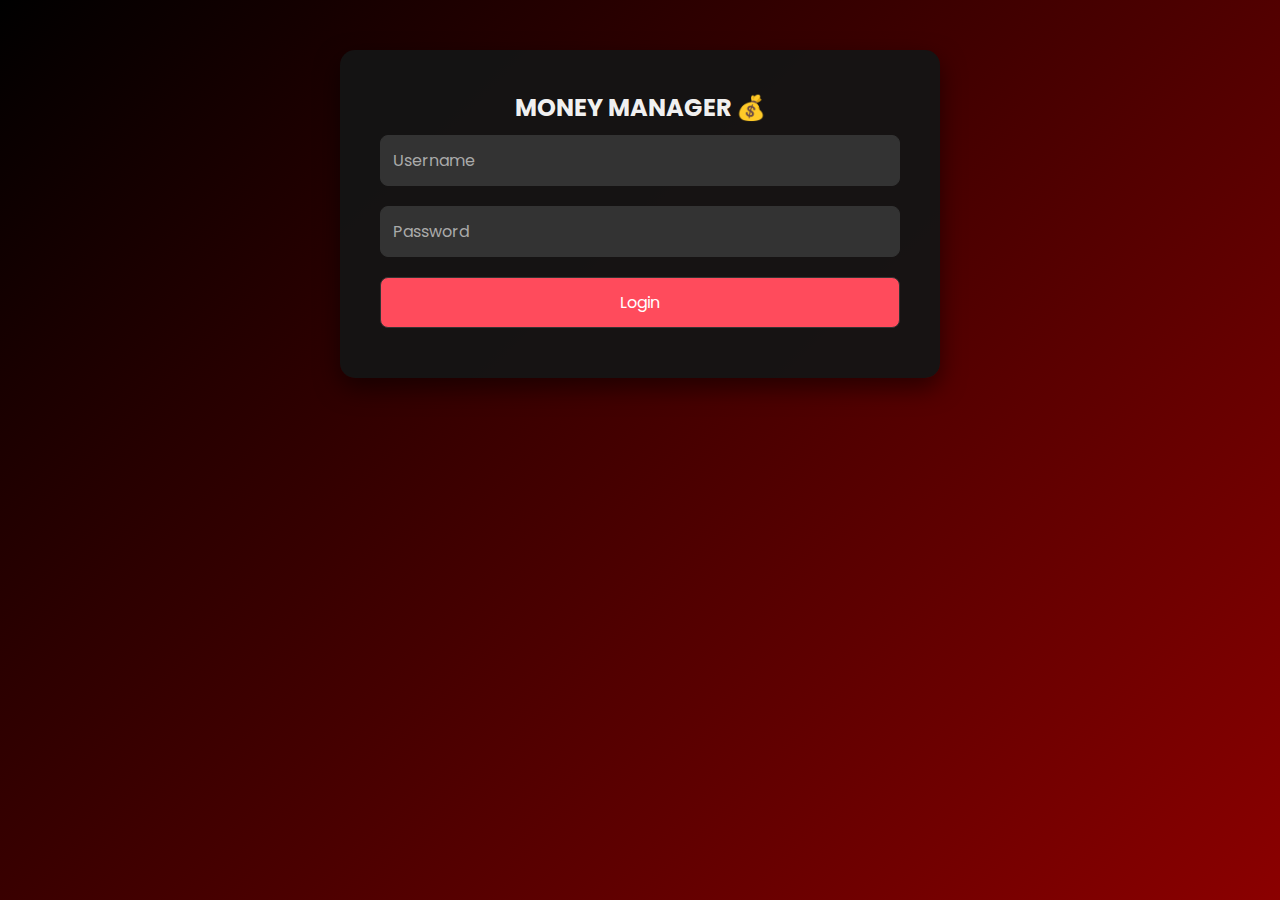
<file: index.html>
<!DOCTYPE html>
<html lang="en">
<head>
  <meta charset="UTF-8" />
  <meta name="viewport" content="width=device-width, initial-scale=1.0" />
  <title>Login | Money Manager</title>
  <link rel="stylesheet" href="style.css" />
</head>
<body>

  <!-- Background Animation (Money Icons) -->
  <div class="background-animation"></div>

  <!-- Login Form -->
  <div class="login-container">
    <h2>MONEY MANAGER 💰</h2>
    <form id="loginForm">
      <input type="text" id="username" placeholder="Username" required />
      <input type="password" id="password" placeholder="Password" required />
      <button type="submit">Login</button>
      <p id="message"></p>
    </form>
  </div> 

  <script>
    document.getElementById("loginForm").addEventListener("submit", function(e) {
      e.preventDefault();
  
      const username = document.getElementById("username").value;
      const password = document.getElementById("password").value;
      const message = document.getElementById("message");
  
      if (username === "admin" && password === "1234") {
        message.style.color = "lime";
        message.textContent = "Login successful! Redirecting...";
  
        setTimeout(() => {
          window.location.href = "dashboard.html";  // ✅ Redirect to actual dashboard
        }, 1000);
      } else {
        message.style.color = "red";
        message.textContent = "Invalid username or password!";
      }
    });
  </script>
  

</body>
</html>
</file>
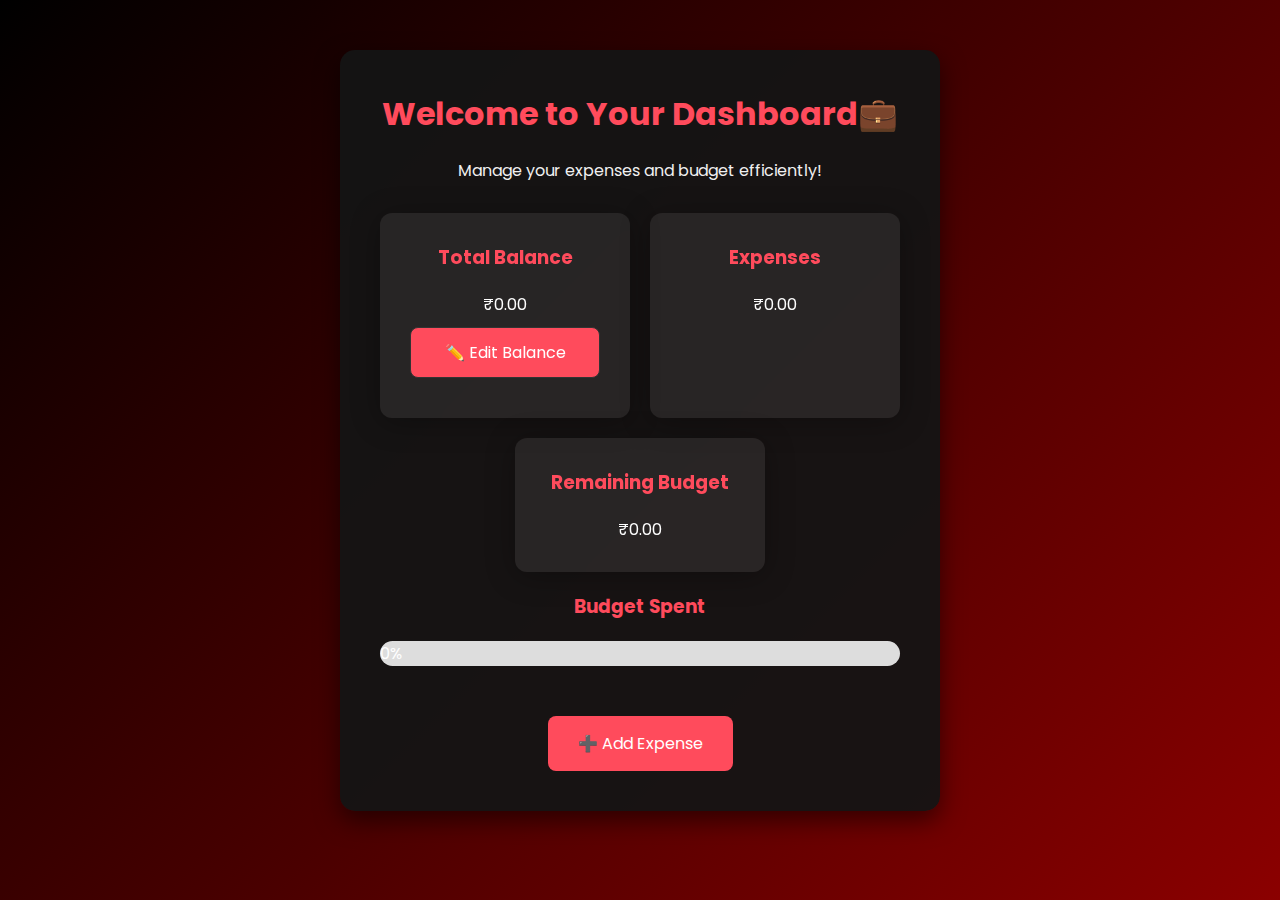
<file: dashboard.html>
<!DOCTYPE html>
<html lang="en">
<head>
  <meta charset="UTF-8" />
  <meta name="viewport" content="width=device-width, initial-scale=1.0" />
  <title>Dashboard | Money Manager</title>
  <link rel="stylesheet" href="style.css" />
  <style>
    /* Add these extra styles */
    .warning-message {
      background-color: #ffcccc;
      color: #a94442;
      padding: 10px;
      margin-top: 15px;
      border: 1px solid #a94442;
      border-radius: 5px;
      text-align: center;
      font-weight: bold;
      display: none;
      animation: shake 0.5s;
    }

    @keyframes shake {
      0% { transform: translateX(0); }
      25% { transform: translateX(-5px); }
      50% { transform: translateX(5px); }
      75% { transform: translateX(-5px); }
      100% { transform: translateX(0); }
    }

    .progress-container {
      margin-top: 20px;
    }
    .progress-bar {
      width: 100%;
      background-color: #ddd;
      border-radius: 20px;
      overflow: hidden;
      margin-bottom: 10px;
      height: 25px;
    }
    .progress {
      height: 100%;
      width: 0%;
      background-color: #4caf50;
      text-align: center;
      line-height: 25px;
      color: white;
      border-radius: 20px;
      transition: width 1s ease;
    }
  </style>
</head>

<body>

  <!-- Background Animation -->
  <div class="background-animation"></div>

  <div class="dashboard-container">
    <h1>Welcome to Your Dashboard💼</h1>
    <p class="tagline">Manage your expenses and budget efficiently!</p>

    <div class="dashboard-cards">
      <div class="card">
        <h3>Total Balance</h3>
        <p id="totalBalance">₹0</p>
        <button onclick="editBalance()" class="edit-btn">✏️ Edit Balance</button>
      </div>
      <div class="card">
        <h3>Expenses</h3>
        <p id="expenses">₹0</p>
      </div>
      <div class="card">
        <h3>Remaining Budget</h3>
        <p id="remainingBudget">₹0</p>
      </div>
    </div>

    <!-- Progress Bars Section -->
    <div class="progress-container">
      <h3>Budget Spent</h3>
      <div class="progress-bar">
        <div id="spentProgress" class="progress">0%</div>
      </div>
    </div>

    <!-- Warning Message -->
    <div id="warningMessage" class="warning-message">
      ⚠️ You went over the budget!
    </div>

    <!-- Button to Add Expense -->
    <a href="newaddexpense.html" class="add-expense-btn">➕ Add Expense</a>
  </div>

  <script>
    function loadDashboard() {
      const totalBalance = parseFloat(localStorage.getItem('totalBalance')) || 0;
      const expenses = JSON.parse(localStorage.getItem('expenses')) || [];

      const month = new Date().toISOString().slice(0, 7);
      let monthlyExpenses = expenses
        .filter(exp => exp.date && exp.date.startsWith(month))
        .reduce((sum, exp) => sum + parseFloat(exp.amount), 0);

      document.getElementById('totalBalance').innerText = `₹${totalBalance.toFixed(2)}`;
      document.getElementById('expenses').innerText = `₹${monthlyExpenses.toFixed(2)}`;

      const remaining = totalBalance - monthlyExpenses;
      document.getElementById('remainingBudget').innerText = `₹${remaining.toFixed(2)}`;

      // Show warning if budget is negative
      const warningMessage = document.getElementById('warningMessage');
      if (remaining < 0) {
        warningMessage.style.display = 'block';
      } else {
        warningMessage.style.display = 'none';
      }

      // Animate Progress Bar
      const spentPercent = totalBalance > 0 ? (monthlyExpenses / totalBalance) * 100 : 0;
      const progress = document.getElementById('spentProgress');
      progress.style.width = Math.min(spentPercent, 100) + '%';
      progress.innerText = Math.min(spentPercent, 100).toFixed(0) + '%';

      // Change color if above 80% spent
      if (spentPercent > 80) {
        progress.style.backgroundColor = '#f44336'; // Red
      } else if (spentPercent > 50) {
        progress.style.backgroundColor = '#ff9800'; // Orange
      } else {
        progress.style.backgroundColor = '#4caf50'; // Green
      }
    }

    function editBalance() {
      let newBalance = prompt("Enter your Total Balance:");
      if (newBalance !== null && !isNaN(newBalance) && newBalance >= 0) {
        localStorage.setItem('totalBalance', newBalance);
        loadDashboard();
      } else {
        alert("Please enter a valid number.");
      }
    }

    // Load on page open
    loadDashboard();
  </script>

</body>
</html>
</file>
<file: style.css>
@import url('https://fonts.googleapis.com/css2?family=Poppins:wght@300;500;700&display=swap');

/* Reset & Base Font */
* {
  margin: 0;
  padding: 0;
  box-sizing: border-box;
  font-family: 'Poppins', sans-serif;
}

/* Red + Black Gradient Background */
body, html {
    height: 100%;
    background: linear-gradient(135deg, #000000, #8b0000);
    overflow-x: hidden;
    color: #f0f0f0;
}

/* Background Animation */
.background-animation {
  position: absolute;
  width: 100%;
  height: 100%;
  background-image: url('https://cdn-icons-png.flaticon.com/512/825/825481.png');
  background-repeat: repeat;
  background-size: 80px;
  opacity: 0.07;
  animation: moveMoney 60s linear infinite;
  z-index: 1;
}

@keyframes moveMoney {
  from {
    background-position: 0 0;
  }
  to {
    background-position: 1000px 1000px;
  }
}

/* Common Container */
.container, .dashboard-container, .login-container {
  position: relative;
  z-index: 2;
  background: rgba(20, 20, 20, 0.95);
  border-radius: 15px;
  box-shadow: 0 10px 25px rgba(0, 0, 0, 0.5);
  padding: 40px;
  margin: 50px auto;
  max-width: 600px;
  text-align: center;
}

/* Heading Styles */
h1, h3 {
  color: #ff4b5c;
  margin-bottom: 20px;
}

/* Inputs, Select, and Buttons */
input, select, button {
  width: 100%;
  padding: 12px;
  margin: 10px 0;
  font-size: 16px;
  border-radius: 8px;
  border: 1px solid #333;
  background-color: #333;
  color: white;
}

input::placeholder {
  color: #aaa;
}

button {
  background-color: #ff4b5c;
  color: white;
  cursor: pointer;
  transition: background 0.3s ease;
}

button:hover {
  background-color: #e03c4a;
}

/* Dashboard */
.dashboard-cards {
  display: flex;
  flex-wrap: wrap;
  justify-content: center;
  gap: 20px;
  margin-top: 30px;
}

.card {
  background: rgba(255, 255, 255, 0.08);
  backdrop-filter: blur(8px);
  border-radius: 12px;
  padding: 30px;
  width: 250px;
  color: #fff;
  box-shadow: 0 4px 30px rgba(0,0,0,0.3);
  transition: transform 0.3s ease;
}

.card:hover {
  transform: translateY(-5px);
}

/* Add Expense Button and Back Button */
.add-expense-btn {
  display: inline-block;
  margin-top: 40px;
  padding: 15px 30px;
  font-size: 16px;
  color: white;
  background-color: #ff4b5c;
  border-radius: 8px;
  text-decoration: none;
  transition: background 0.3s ease;
}

.add-expense-btn:hover {
  background-color: #e03c4a;
}

/* Table Styles */
table {
  width: 100%;
  margin-top: 20px;
  border-collapse: collapse;
}

th, td {
  padding: 12px;
  text-align: left;
  border: 1px solid #ddd;
}

th {
  background-color: #444;
  color: #fff;
}

td {
  background-color: #333;
  color: #fff;
}

.actions button {
  margin-right: 10px;
}

/* Filter group margin */
.filter-group {
  margin-top: 20px;
}
</file>
